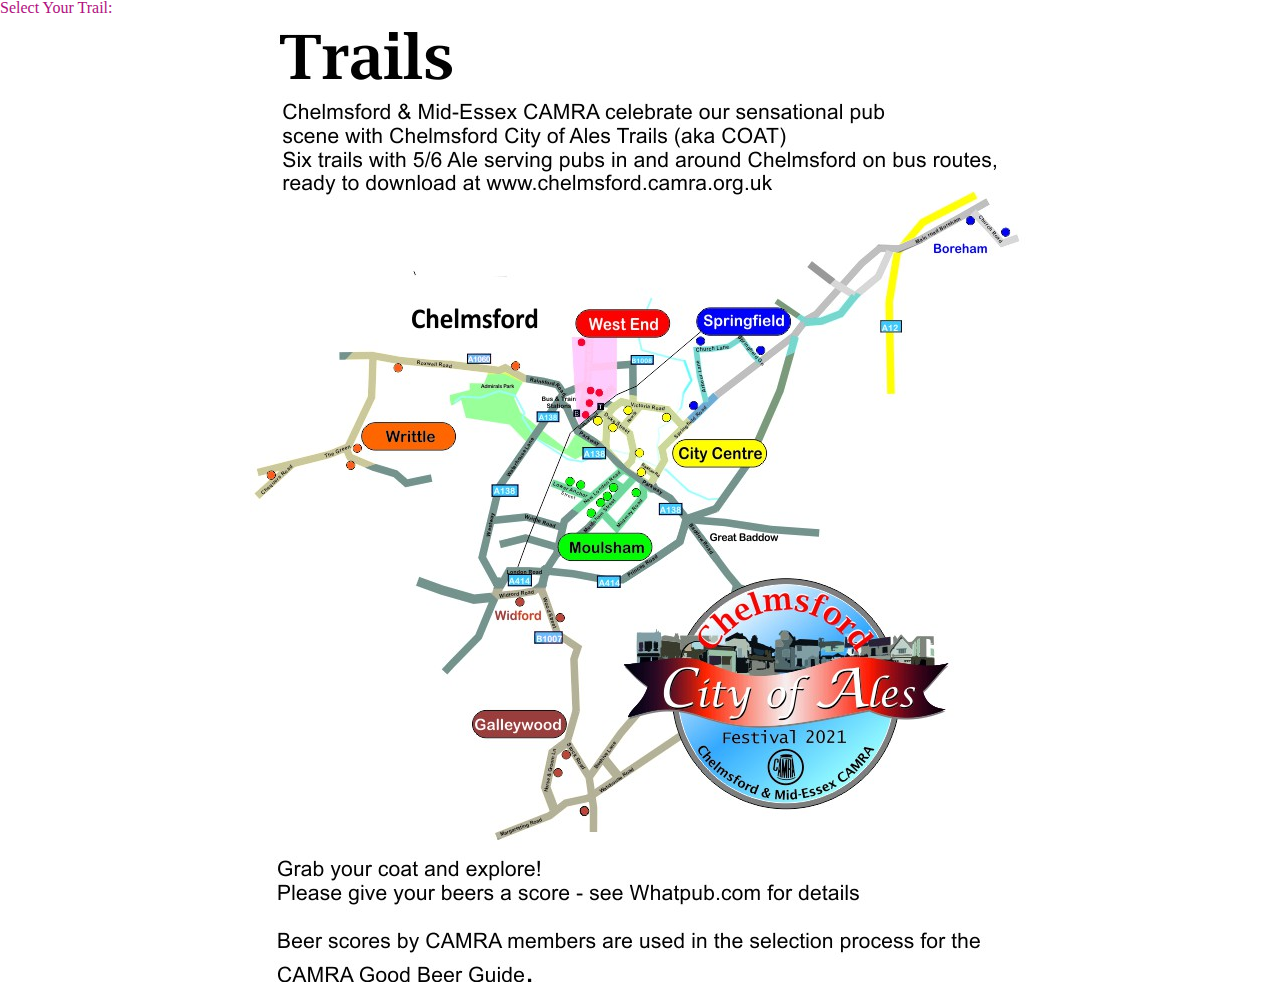
<file: index.html>
<!DOCTYPE html>
<html lang="en">

<head>
    <meta charset="UTF-8">
    <meta name="viewport" content="width=device-width, initial-scale=1, shrink-to-fit=no">
    <link rel="stylesheet" href="app.css">
    <title>Chelmsford City of Ale Trails</title>
</head>

<body>
    <h1>Select Your Trail:</h1>
    <div>
        <!--https://www.image-map.net/-->
        <img src="imgs/CofATrails_1.jpg" alt="City of Ales Trails" usemap="#trails" width="781" height="950">
        <map name="trails">
            <area target="" alt="West End" title="West End" href="westend.html" coords="420,307,326,276" shape="rect">
            <area target="" alt="Springfield" title="Springfield" href="springfield.html" coords="446,274,540,306"
                shape="rect">
            <area target="" alt="Writtle" title="Writtle" href="writtle.html" coords="112,389,206,421" shape="rect">
            <area target="" alt="City Centre" title="City Centre" href="centre.html" coords="423,407,517,437"
                shape="rect">
            <area target="" alt="Moulsham" title="Moulsham" href="moulsham.html" coords="308,500,403,530" shape="rect">
            <area target="" alt="Galleywood" title="Galleywood" href="galleywood.html" coords="221,678,317,708"
                shape="rect">
        </map>
    </div>
</body>

</html>
</file>
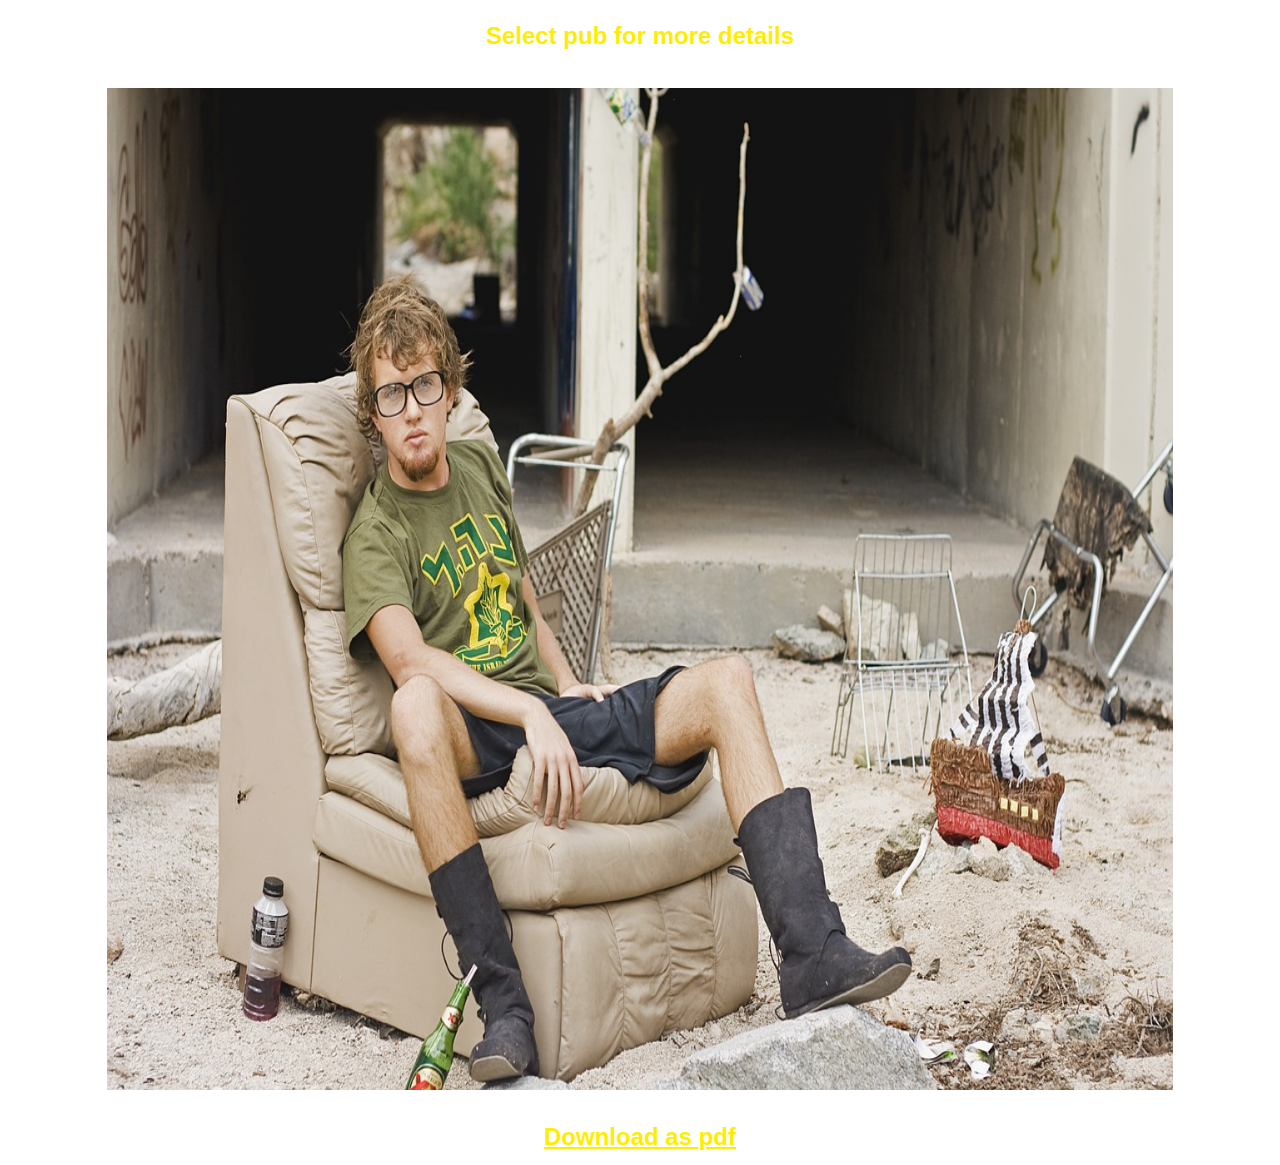
<file: centre.html>
<!DOCTYPE html>
<html lang="en">

<head>
    <meta charset="UTF-8">
    <meta name="viewport" content="width=device-width, initial-scale=1, shrink-to-fit=no">
    <link rel="stylesheet" href="app.css">
    <title>City Centre</title>
</head>

<body>
    <div class="map-link" style="color: rgb(255,237,0);">Select pub for more details</div>
    <div>
        <img src="imgs/centre.jpg" alt="City Centre" usemap="#pubs" width="1066" height="1002">
        <map name="pubs">
            <area target="_blank" alt="Wheatsheaf" title="Wheatsheaf"
                href="https://whatpub.com/pubs/CME/11050/wheatsheaf-chelmsford" coords="221,217,437,247" shape="rect">
            <area target="_blank" alt="Railway Tavern" title="Railway Tavern"
                href="https://whatpub.com/pubs/CME/10930/railway-tavern-chelmsford" coords="41,307,312,340"
                shape="rect">
            <area target="_blank" alt="Riverside Inn" title="Riverside Inn"
                href="https://whatpub.com/pubs/CME/11026/riverside-inn-chelmsford" coords="611,325,852,293"
                shape="rect">
            <area target="_blank" alt="Golden Fleece" title="Golden Fleece"
                href="https://whatpub.com/pubs/CME/10637/golden-fleece-chelmsford" coords="47,471,309,503" shape="rect">
            <area target="_blank" alt="Ivory Peg" title="Ivory Peg"
                href="https://whatpub.com/pubs/CME/10759/ivory-peg-chelmsford" coords="618,785,435,753" shape="rect">
            <area target="_blank" alt="Nag's Head" title="Nag's Head"
                href="https://whatpub.com/pubs/CME/10828/nags-head-chelmsford" coords="698,946,484,909" shape="rect">
        </map>
    </div>
    <div class="map-div">
        <a class="map-link" style="color: rgb(255, 237, 0);" href="maps/centre.pdf" download="COAT_Centre.pdf">Download
            as
            pdf</a>
    </div>
</body>

</html>
</file>
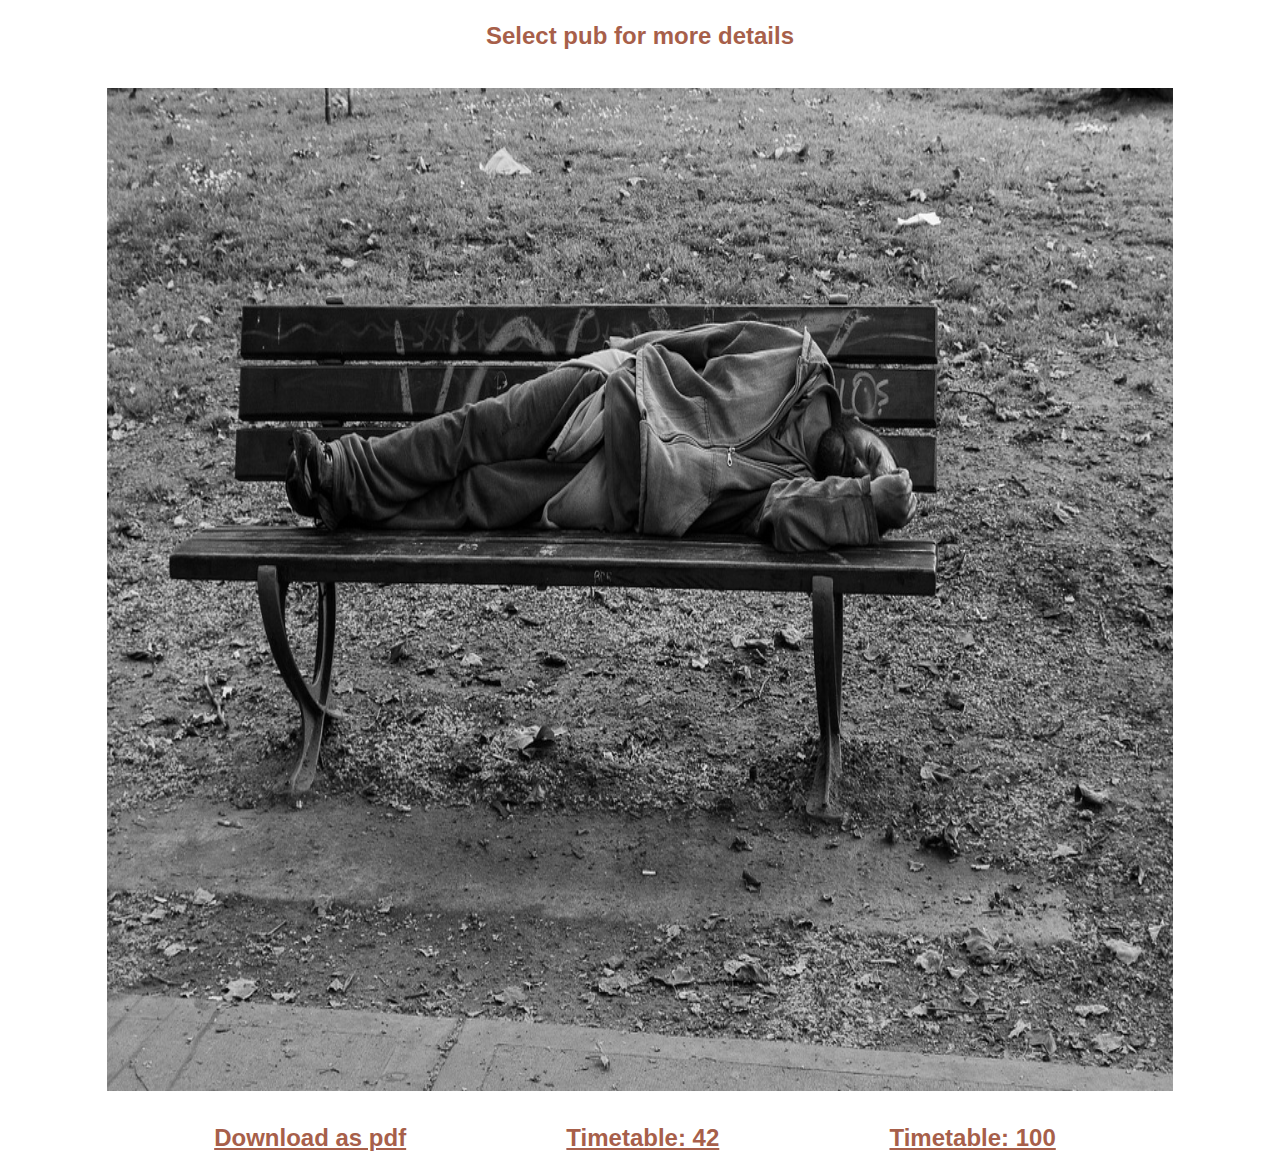
<file: galleywood.html>
<!DOCTYPE html>
<html lang="en">

<head>
    <meta charset="UTF-8">
    <meta name="viewport" content="width=device-width, initial-scale=1, shrink-to-fit=no">
    <link rel="stylesheet" href="app.css">
    <title>Galleywood</title>
</head>

<body>
    <div class="map-link" style="color: rgb(167,95,74);">Select pub for more details</div>
    <div>
        <img src="imgs/galleywood.jpg" alt="Galleywood" usemap="#pubs" width="1066" height="1003">
        <map name="pubs">
            <area target="_blank" alt="Sir Evelyn Wood" title="Sir Evelyn Wood"
                href="https://whatpub.com/pubs/CME/11032/sir-evelyn-wood-widford" coords="36,254,290,200" shape="rect">
            <area target="_blank" alt="Fox & Hounds" title="Fox & Hounds"
                href="https://whatpub.com/pubs/CME/10666/fox-hounds-chelmsford" coords="389,368,522,307" shape="rect">
            <area target="_blank" alt="Ego at Running Mare" title="Ego at Running Mare"
                href="https://whatpub.com/pubs/CME/11029/running-mare-galleywood" coords="189,658,506,629" shape="rect">
            <area target="_blank" alt="Ego at Running Mare" title="Ego at Running Mare"
                href="https://whatpub.com/pubs/CME/11029/running-mare-galleywood" coords="424,712,14" shape="circle">
            <area target="_blank" alt="Horse & Groom" title="Horse & Groom"
                href="https://whatpub.com/pubs/CME/10457/horse-groom-galleywood" coords="117,797,412,767" shape="rect">
            <area target="_blank" alt="Eagle" title="Eagle" href="https://whatpub.com/pubs/CME/10614/eagle-galleywood"
                coords="447,882,566,850" shape="rect">
        </map>
    </div>
    <section id="links">
        <div class="map-div">
            <a class="map-link" style="color: rgb(167,95,74);" href="maps/galleywood.pdf"
                download="COAT_Galleywood.pdf">Download
                as pdf</a>
        </div>
        <div class="map-div">
            <a class="paddedmap-link" style="color: rgb(167,95,74);" target="_blank"
                href="https://www.firstbus.co.uk/essex/plan-journey/timetables/?operator=8&service=42&page=1&redirect=no">Timetable:
                42</a>
        </div>
        <div class="map-div">
            <a class="paddedmap-link" style="color: rgb(167,95,74);" target="_blank"
                href="https://www.firstbus.co.uk/essex/plan-journey/timetables/?operator=8&service=100&page=1&redirect=no">Timetable:
                100</a>
        </div>
    </section>
</body>

</html>
</file>
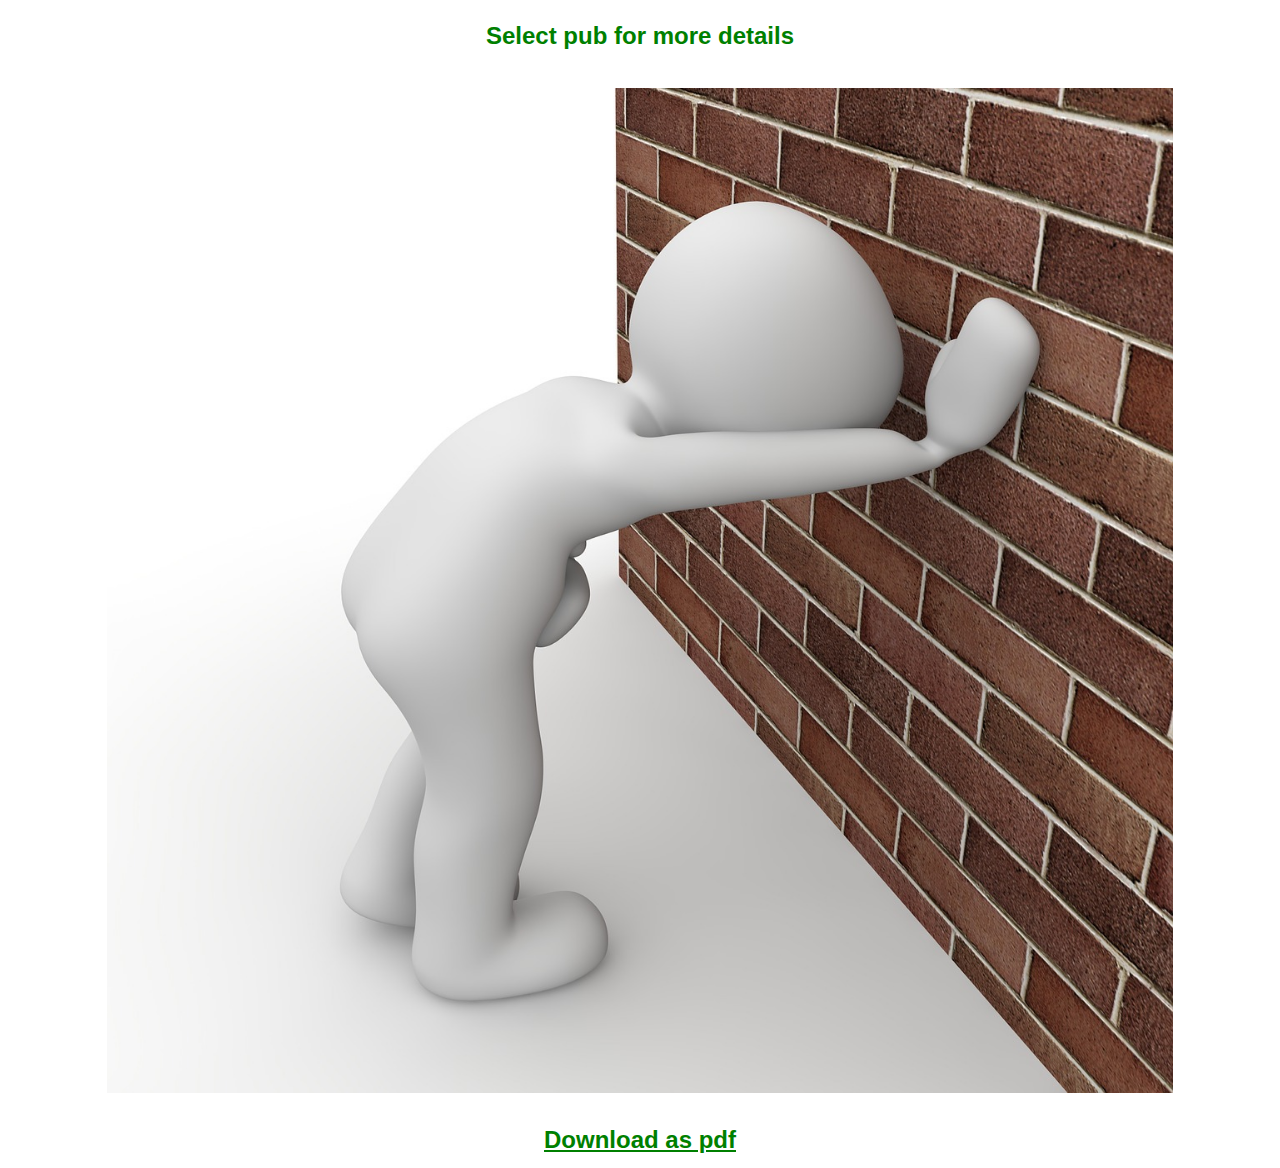
<file: moulsham.html>
<!DOCTYPE html>
<html lang="en">

<head>
    <meta charset="UTF-8">
    <meta name="viewport" content="width=device-width, initial-scale=1, shrink-to-fit=no">
    <link rel="stylesheet" href="app.css">
    <title>Old Moulsham</title>
</head>

<body>
    <div class="map-link" style="color:green">Select pub for more details</div>
    <div>
        <img src="imgs/moulsham.jpg" alt="Moulsham" usemap="#pubs" width="1066" height="1005">
        <map name="pubs">
            <area target="_blank" alt="Queen's Head" title="Queen's Head"
                href="https://whatpub.com/pubs/CME/10911/queens-head-chelmsford" coords="254,363,13,387" shape="rect">
            <area target="_blank" alt="United Brethren" title="United Brethren"
                href="https://whatpub.com/pubs/CME/11045/united-brethren-chelmsford" coords="425,362,693,339"
                shape="rect">
            <area target="_blank" alt="Woolpack" title="Woolpack"
                href="https://whatpub.com/pubs/CME/10454/woolpack-chelmsford" coords="839,389,1016,360" shape="rect">
            <area target="_blank" alt="Orange Tree" title="Orange Tree"
                href="https://whatpub.com/pubs/CME/10864/orange-tree-chelmsford" coords="139,442,352,411" shape="rect">
            <area target="_blank" alt="Black Horse" title="Black Horse"
                href="https://whatpub.com/pubs/CME/10392/black-horse-chelmsford" coords="431,486,640,460" shape="rect">
            <area target="_blank" alt="Hop Beer Shop" title="Hop Beer Shop"
                href="https://whatpub.com/pubs/CME/11550/hop-beer-shop-chelmsford" coords="648,501,821,435"
                shape="rect">
            <area target="_blank" alt="Cricketers" title="Cricketers"
                href="https://whatpub.com/pubs/CME/10533/cricketers-chelmsford" coords="225,726,410,700" shape="rect">
        </map>
    </div>
    <div class="map-div">
        <a class="map-link" style="color: green;" href="maps/moulsham.pdf" download="COAT_OldMoulsham.pdf">Download as
            pdf</a>
    </div>
</body>

</html>
</file>
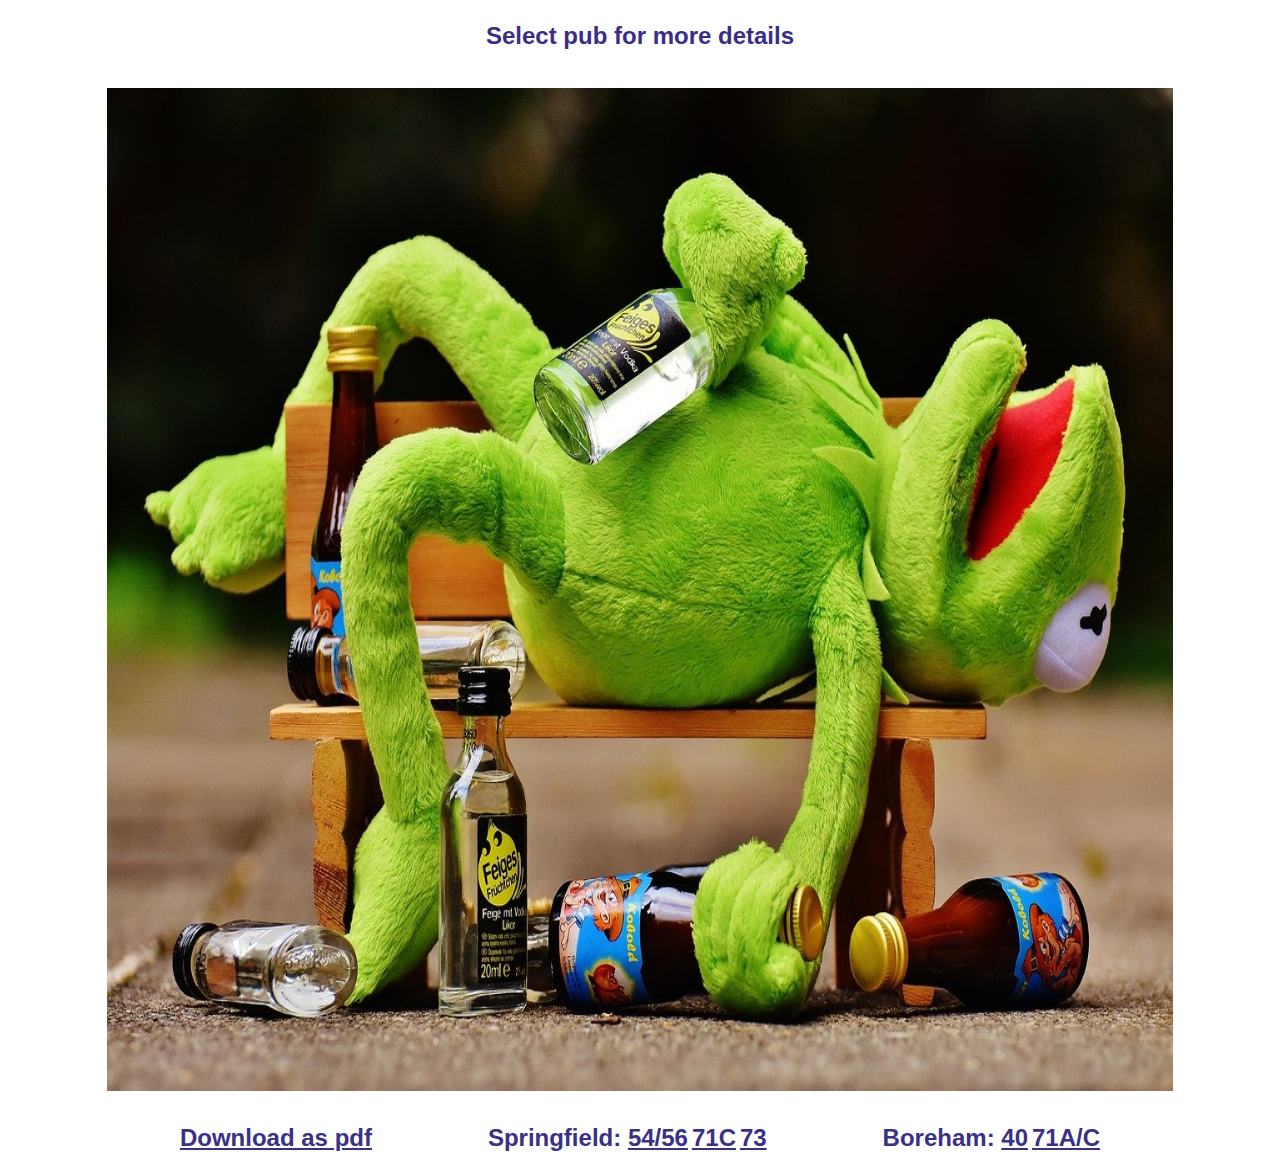
<file: springfield.html>
<!DOCTYPE html>
<html lang="en">

<head>
    <meta charset="UTF-8">
    <meta name="viewport" content="width=device-width, initial-scale=1, shrink-to-fit=no">
    <link rel="stylesheet" href="app.css">
    <title>Springfield</title>
</head>

<body>
    <div class="map-link" style="color: rgb(57,45,133);">Select pub for more details</div>
    <div>
        <img src="imgs/springfield.jpg" alt="Springfield" usemap="#pubs" width="1066" height="1003">
        <map name="pubs">
            <area target="_blank" alt="Queen's Head" title="Queen's Head"
                href="https://whatpub.com/pubs/CME/10572/queens-head-boreham" coords="800,163,1050,194" shape="rect">
            <area target="_blank" alt="Lion Inn" title="Lion Inn"
                href="https://whatpub.com/pubs/CME/10792/lion-inn-boreham" coords="599,170,756,201" shape="rect">
            <area target="_blank" alt="The Endeavour" title="The Endeavour"
                href="https://whatpub.com/pubs/CME/10455/endeavour-chelmsford" coords="364,504,631,534" shape="rect">
            <area target="_blank" alt="Tulip" title="Tulip" href="https://whatpub.com/pubs/CME/11042/tulip-springfield"
                coords="141,532,247,564" shape="rect">
            <area target="_blank" alt="Oddfellows Arms Smokehouse" title="Oddfellows Arms Smokehouse"
                href="https://whatpub.com/pubs/CME/10848/oddfellows-arms-smokehouse-chelmsford" coords="215,708,718,738"
                shape="rect">
        </map>
    </div>
    <section id="links">
        <div class="map-div">
            <a class="map-link" style="color: rgb(57, 49, 133);" href="maps/springfield.pdf"
                download="COAT_Springfield.pdf">Download as
                pdf</a>
        </div>
        <div class="map-div">
            <label class="map-link" style="color: rgb(57, 49, 133);">Springfield: </label>
            <a class="map-link" style="color: rgb(57, 49, 133);" target="_blank"
                href="https://www.firstbus.co.uk/essex/plan-journey/timetables/?operator=8&service=54&page=1&redirect=no">
                54/56</a>
            <a class="map-link" style="color: rgb(57, 49, 133);" target="_blank"
                href="https://www.firstbus.co.uk/essex/plan-journey/timetables/?operator=8&service=71&page=1&redirect=no">
                71C</a>
            <a class="map-link" style="color: rgb(57, 49, 133);" target="_blank"
                href="https://www.firstbus.co.uk/essex/plan-journey/timetables/?operator=8&service=73&page=1&redirect=no">
                73</a>
        </div>
        <div class="map-div">
            <label class="map-link" style="color: rgb(57, 49, 133);">Boreham: </label>
            <a class="map-link" style="color: rgb(57, 49, 133);" target="_blank"
                href="https://www.firstbus.co.uk/essex/plan-journey/timetables/?operator=8&service=40&page=1&redirect=no">
                40</a>
            <a class="map-link" style="color: rgb(57, 49, 133);" target="_blank"
                href="https://www.firstbus.co.uk/essex/plan-journey/timetables/?operator=8&service=71&page=1&redirect=no">
                71A/C</a>
        </div>
    </section>
</body>

</html>
</file>
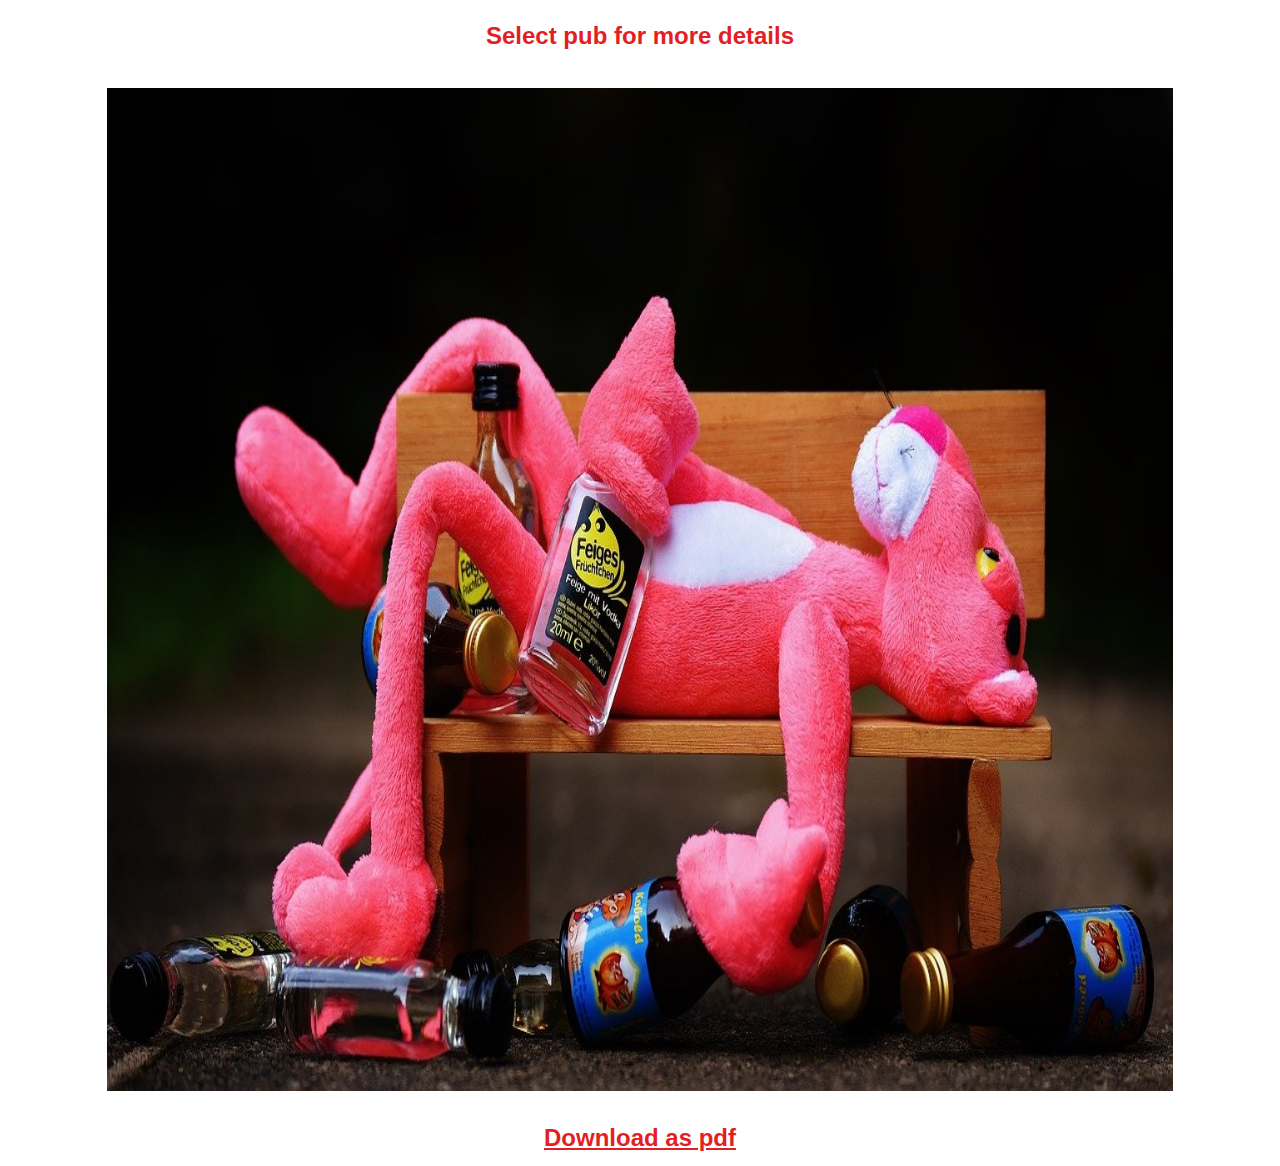
<file: westend.html>
<!DOCTYPE html>
<html lang="en">

<head>
    <meta charset="UTF-8">
    <meta name="viewport" content="width=device-width, initial-scale=1, shrink-to-fit=no">
    <link rel="stylesheet" href="app.css">
    <title>West End</title>
</head>

<body>
    <div class="map-link" style="color: rgb(227,30,36);">Select pub for more details</div>
    <div>
        <img src="imgs/westend.jpg" alt="West End" usemap="#pubs" width="1066" height="1003">
        <map name="pubs">
            <area target="_blank" alt="Compasses" title="Compasses"
                href="https://whatpub.com/pubs/CME/10527/compasses-chelmsford" coords="475,102,708,140" shape="rect">
            <area target="_blank" alt="Ship" title="Ship" href="https://whatpub.com/pubs/CME/11040/ship-chelmsford"
                coords="486,504,557,537" shape="rect">
            <area target="_blank" alt="Ship" title="Ship" href="https://whatpub.com/pubs/CME/11040/ship-chelmsford"
                coords="520, 552, 16" shape="circle">
            <area target="_blank" alt="Royal Steamer" title="Royal Steamer"
                href="https://whatpub.com/pubs/CME/11027/royal-steamer-chelmsford" coords="546,545,810,578"
                shape="rect">
            <area target="_blank" alt="Plough" title="Plough"
                href="https://whatpub.com/pubs/CME/10865/original-plough-chelmsford" coords="551,626,703,658"
                shape="rect">
            <area target="_blank" alt="Ale House" title="Ale House"
                href="https://whatpub.com/pubs/CME/11263/ale-house-chelmsford" coords="313,675,531,707" shape="rect">
        </map>
    </div>
    <div class="map-div">
        <a class="map-link" style="color: rgb(227, 30, 36);" href="maps/westend.pdf"
            download="COAT_WestEnd.pdf">Download as pdf</a>
    </div>
</body>

</html>
</file>
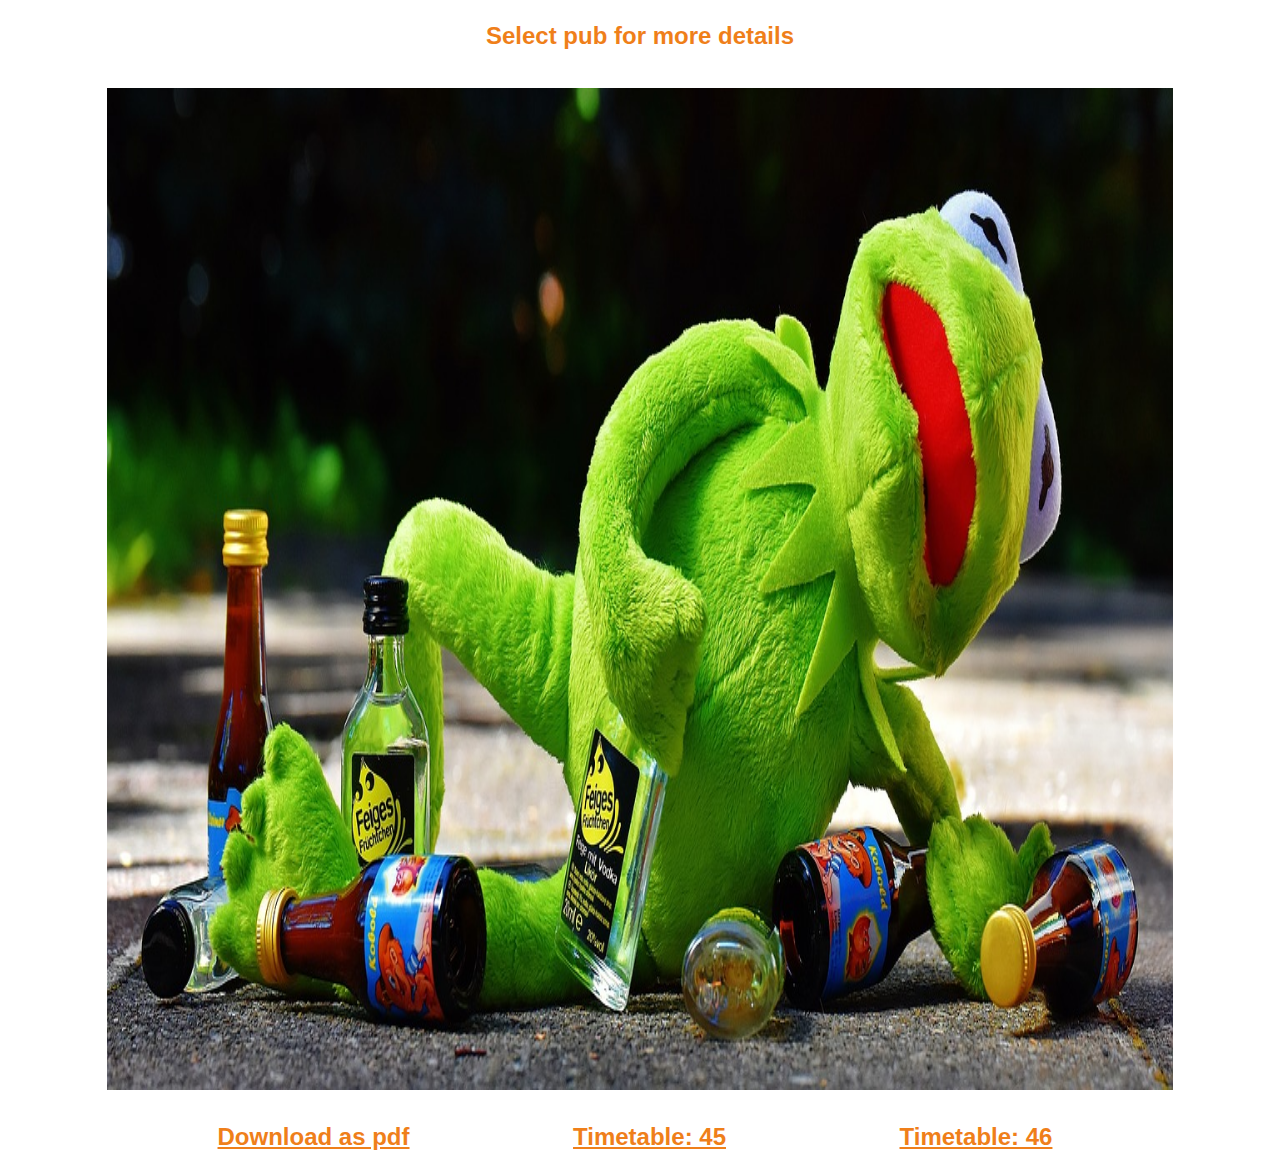
<file: writtle.html>
<!DOCTYPE html>
<html lang="en">

<head>
    <meta charset="UTF-8">
    <meta name="viewport" content="width=device-width, initial-scale=1, shrink-to-fit=no">
    <link rel="stylesheet" href="app.css">
    <title>Writtle</title>
</head>

<body>
    <div class="map-link" style="color: rgb(239,127,26);">Select pub for more details</div>
    <div>
        <img src="imgs/writtle.jpg" alt="Writtle" usemap="#pubs" width="1066" height="1002">
        <map name="pubs">
            <area target="_blank" alt="Horse & Groom" title="Horse & Groom"
                href="https://whatpub.com/pubs/CME/10498/horse-groom-writtle" coords="369,325,603,268" shape="rect">
            <area target="_blank" alt="Black Bull" title="Black Bull"
                href="https://whatpub.com/pubs/CME/10387/black-bull-chelmsford" coords="817,286,1003,256" shape="rect">
            <area target="_blank" alt="Wheatsheaf" title="Wheatsheaf"
                href="https://whatpub.com/pubs/CME/10976/wheatsheaf-writtle" coords="337,530,562,503" shape="rect">
            <area target="_blank" alt="Chequers" title="Chequers"
                href="https://whatpub.com/pubs/CME/10509/chequers-writtle" coords="22,609,167,537" shape="rect">
            <area target="_blank" alt="Rose & Crown" title="Rose & Crown"
                href="https://whatpub.com/pubs/CME/10681/rose-crown-writtle" coords="234,617,448,561" shape="rect">
        </map>
    </div>
    <section id="links">
        <div class="map-div">
            <a class="map-link" style="color: rgb(239, 127, 26);" href="maps/writtle.pdf"
                download="COAT_Writtle.pdf">Download as
                pdf</a>
        </div>
        <div class="map-div">
            <a class="paddedmap-link" style="color: rgb(239, 127, 26);" target="_blank"
                href="https://www.firstbus.co.uk/essex/plan-journey/timetables/?operator=8&service=45&page=1&redirect=no">Timetable:
                45</a>
        </div>
        <div class="map-div">
            <a class="paddedmap-link" style="color: rgb(239, 127, 26);" target="_blank"
                href="https://www.firstbus.co.uk/essex/plan-journey/timetables/?operator=8&service=46&page=1&redirect=no">Timetable:
                46</a>
        </div>
    </section>
</body>

</html>
</file>
<file: app.css>
/* http://meyerweb.com/eric/tools/css/reset/ 
   v2.0 | 20110126
   License: none (public domain)
*/

html, body, div, span, applet, object, iframe,
h1, h2, h3, h4, h5, h6, p, blockquote, pre,
a, abbr, acronym, address, big, cite, code,
del, dfn, em, img, ins, kbd, q, s, samp,
small, strike, strong, sub, sup, tt, var,
b, u, i, center,
dl, dt, dd, ol, ul, li,
fieldset, form, label, legend,
table, caption, tbody, tfoot, thead, tr, th, td,
article, aside, canvas, details, embed, 
figure, figcaption, footer, header, hgroup, 
menu, nav, output, ruby, section, summary,
time, mark, audio, video {
	margin: 0;
	padding: 0;
	border: 0;
	font-size: 100%;
	font: inherit;
	vertical-align: baseline;
}
/* HTML5 display-role reset for older browsers */
article, aside, details, figcaption, figure, 
footer, header, hgroup, menu, nav, section {
	display: block;
}
body {
	line-height: 1;
}
ol, ul {
	list-style: none;
}
blockquote, q {
	quotes: none;
}
blockquote:before, blockquote:after,
q:before, q:after {
	content: '';
	content: none;
}
table {
	border-collapse: collapse;
	border-spacing: 0;
}

h1{
    color: #af1280;
}

div{
    text-align:center;
    padding: 1em 0em;
}

.map-link
{
    font-family: 'Arial Rounded MT Bold', Arial, Helvetica, sans-serif;
    font-size: 18pt;
    font-weight: bold;
}

.paddedmap-link
{
    font-family: 'Arial Rounded MT Bold', Arial, Helvetica, sans-serif;
    font-size: 18pt;
    font-weight: bold;
    padding-left: 10px;
    padding-right: 10px;
}

#links {
    width: 90%;
    margin: 0 auto;
    border: 0px solid black;
	display: flex;
    flex-direction: row;
    justify-content:space-evenly;
    align-items:flex-start;
    flex-wrap:wrap;
}

#links map-div{
    width: 200px;
    flex-basis: 200px;
}
</file>
